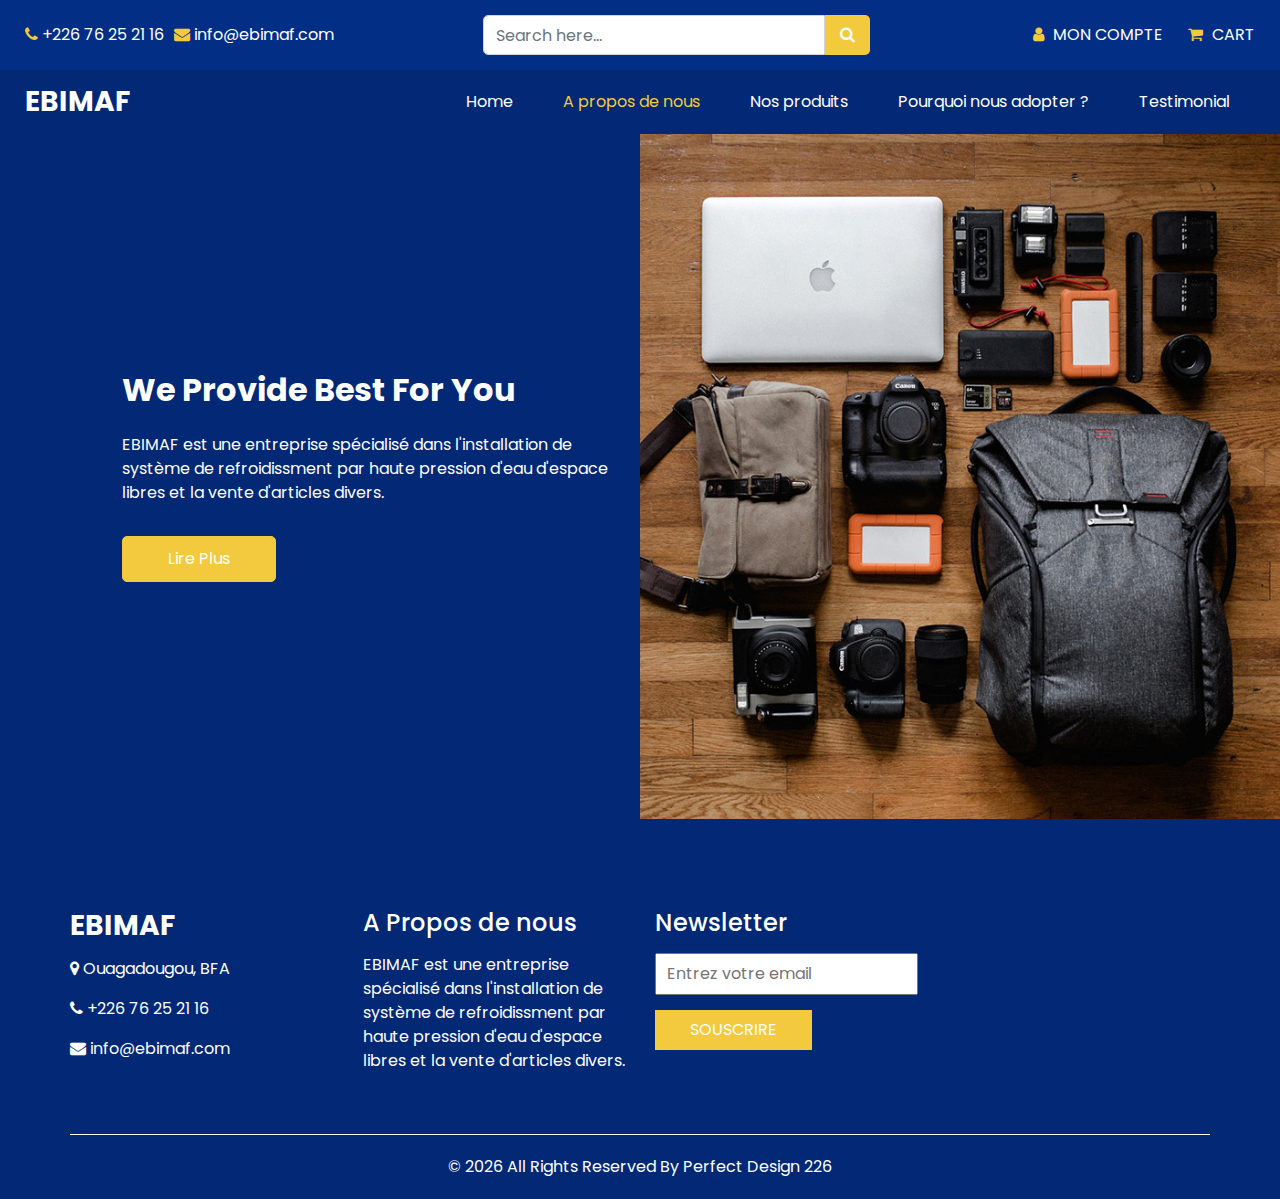
<file: about.html>
<!DOCTYPE html>
<html>

<head>
  <!-- Basic -->
  <meta charset="utf-8" />
  <meta http-equiv="X-UA-Compatible" content="IE=edge" />
  <!-- Mobile Metas -->
  <meta name="viewport" content="width=device-width, initial-scale=1, shrink-to-fit=no" />
  <!-- Site Metas -->
  <link rel="icon" href="images/fevicon.png" type="image/gif" />
  <meta name="keywords" content="" />
  <meta name="description" content="" />
  <meta name="author" content="" />

  <title>EBIMAF</title>


  <!-- bootstrap core css -->
  <link rel="stylesheet" type="text/css" href="css/bootstrap.css" />

  <!-- fonts style -->
  <link href="https://fonts.googleapis.com/css?family=Poppins:400,700&display=swap" rel="stylesheet"> <!-- range slider -->

  <!-- font awesome style -->
  <link href="css/font-awesome.min.css" rel="stylesheet" />

  <!-- Custom styles for this template -->
  <link href="css/style.css" rel="stylesheet" />
  <!-- responsive style -->
  <link href="css/responsive.css" rel="stylesheet" />

</head>

<body class="sub_page">

  <div class="hero_area">
    <!-- header section strats -->
    <header class="header_section">
      <div class="header_top">
        <div class="container-fluid">
          <div class="top_nav_container">
            <div class="contact_nav">
              <a href="">
                <i class="fa fa-phone" aria-hidden="true"></i>
                <span>
                  +226 76 25 21 16
                </span>
              </a>
              <a href="">
                <i class="fa fa-envelope" aria-hidden="true"></i>
                <span>
                  info@ebimaf.com
                </span>
              </a>
            </div>
            <from class="search_form">
              <input type="text" class="form-control" placeholder="Search here...">
              <button class="" type="submit">
                <i class="fa fa-search" aria-hidden="true"></i>
              </button>
            </from>
            <div class="user_option_box">
              <a href="" class="account-link">
                <i class="fa fa-user" aria-hidden="true"></i>
                <span>
                  Mon compte
                </span>
              </a>
              <a href="" class="cart-link">
                <i class="fa fa-shopping-cart" aria-hidden="true"></i>
                <span>
                  Cart
                </span>
              </a>
            </div>
          </div>

        </div>
      </div>
      <div class="header_bottom">
        <div class="container-fluid">
          <nav class="navbar navbar-expand-lg custom_nav-container ">
            <a class="navbar-brand" href="index.html">
              <span>
                EBIMAF
              </span>
            </a>

            <button class="navbar-toggler" type="button" data-toggle="collapse" data-target="#navbarSupportedContent" aria-controls="navbarSupportedContent" aria-expanded="false" aria-label="Toggle navigation">
              <span class=""> </span>
            </button>

            <div class="collapse navbar-collapse" id="navbarSupportedContent">
              <ul class="navbar-nav ">
                <li class="nav-item ">
                  <a class="nav-link" href="index.html">Home <span class="sr-only">(current)</span></a>
                </li>
                <li class="nav-item active">
                  <a class="nav-link" href="about.html"> A propos de nous</a>
                </li>
                <li class="nav-item">
                  <a class="nav-link" href="product.html">Nos produits</a>
                </li>
                <li class="nav-item">
                  <a class="nav-link" href="why.html">Pourquoi nous adopter ?</a>
                </li>
                <li class="nav-item">
                  <a class="nav-link" href="testimonial.html">Testimonial</a>
                </li>
              </ul>
            </div>
          </nav>
        </div>
      </div>
    </header>
    <!-- end header section -->
  </div>

  <!-- about section -->

  <section class="about_section">
    <div class="container-fluid  ">
      <div class="row">
        <div class="col-md-5 ml-auto">
          <div class="detail-box pr-md-3">
            <div class="heading_container">
              <h2>
                We Provide Best For You
              </h2>
            </div>
            <p>
              EBIMAF est une entreprise spécialisé dans l'installation de système de refroidissment par haute pression d'eau d'espace libres et la vente d'articles divers. 
            </p>
            <a href="">
              Lire Plus
            </a>
          </div>
        </div>
        <div class="col-md-6 px-0">
          <div class="img-box">
            <img src="images/about-img.jpg" alt="">
          </div>
        </div>
      </div>
    </div>
  </section>

  <!-- end about section -->

  <!-- info section -->
  <section class="info_section ">
    <div class="container">
      <div class="row">
        <div class="col-md-3">
          <div class="info_contact">
            <h5>
              <a href="" class="navbar-brand">
                <span>
                  EBIMAF
                </span>
              </a>
            </h5>
            <p>
              <i class="fa fa-map-marker" aria-hidden="true"></i>
              Ouagadougou, BFA
            </p>
            <p>
              <i class="fa fa-phone" aria-hidden="true"></i>
              +226 76 25 21 16
            </p>
            <p>
              <i class="fa fa-envelope" aria-hidden="true"></i>
              info@ebimaf.com
            </p>
          </div>
        </div>
        <div class="col-md-3">
          <div class="info_info">
            <h5>
              A Propos de nous
            </h5>
            <p>
              EBIMAF est une entreprise spécialisé dans l'installation de système de refroidissment par haute pression d'eau d'espace libres et la vente d'articles divers.
            </p>
          </div>
        </div>
        <div class="col-md-3">
          <div class="info_form ">
            <h5>
              Newsletter
            </h5>
            <form action="">
              <input type="email" placeholder="Entrez votre email">
              <button>
                Souscrire
              </button>
            </form>
            </div>
        </div>
      </div>
    </div>
  </section>

  <!-- end info_section -->


  <!-- footer section -->
  <footer class="footer_section">
    <div class="container">
      <p>
        &copy; <span id="displayYear"></span> All Rights Reserved By
        <a href="https://www.perfectdesign226.com/">Perfect Design 226</a>
      </p>
    </div>
  </footer>
  <!-- footer section -->

  <!-- jQery -->
  <script src="js/jquery-3.4.1.min.js"></script>
  <!-- bootstrap js -->
  <script src="js/bootstrap.js"></script>
  <!-- custom js -->
  <script src="js/custom.js"></script>


</body>

</html>
</file>
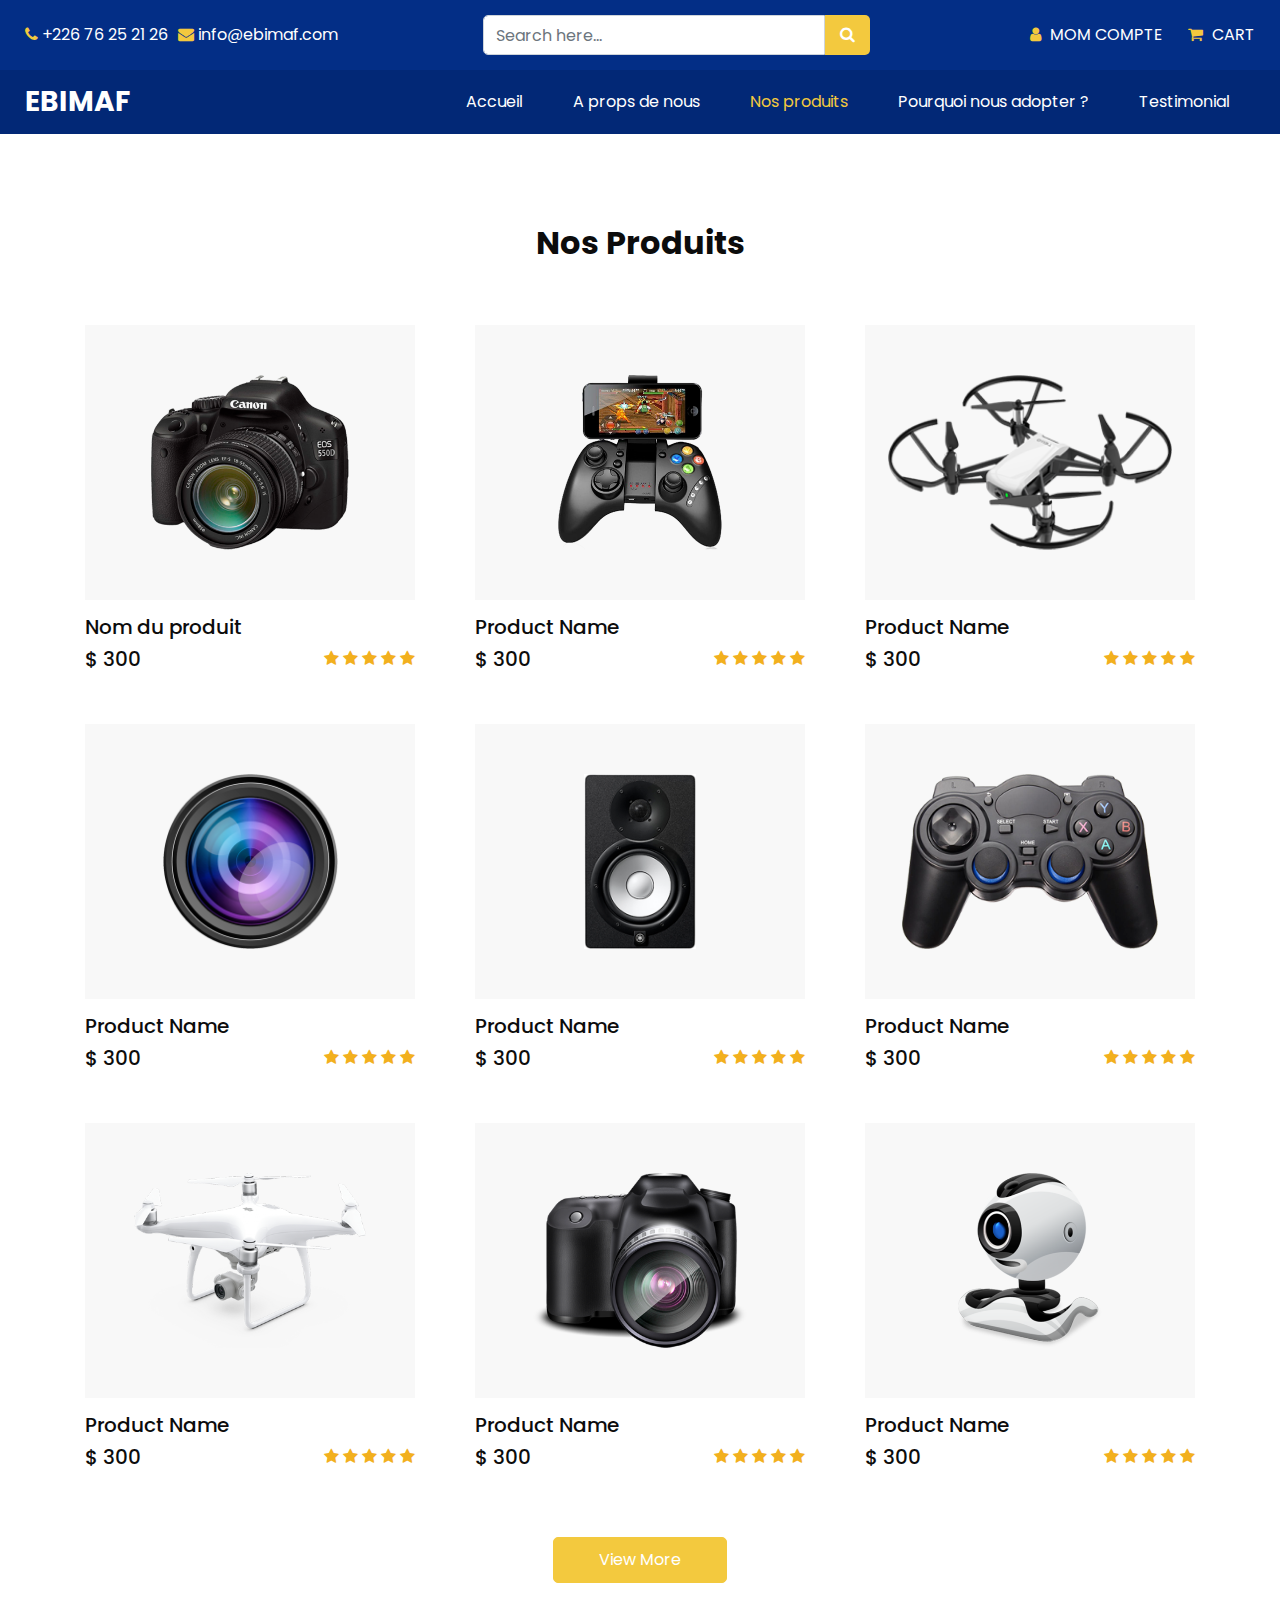
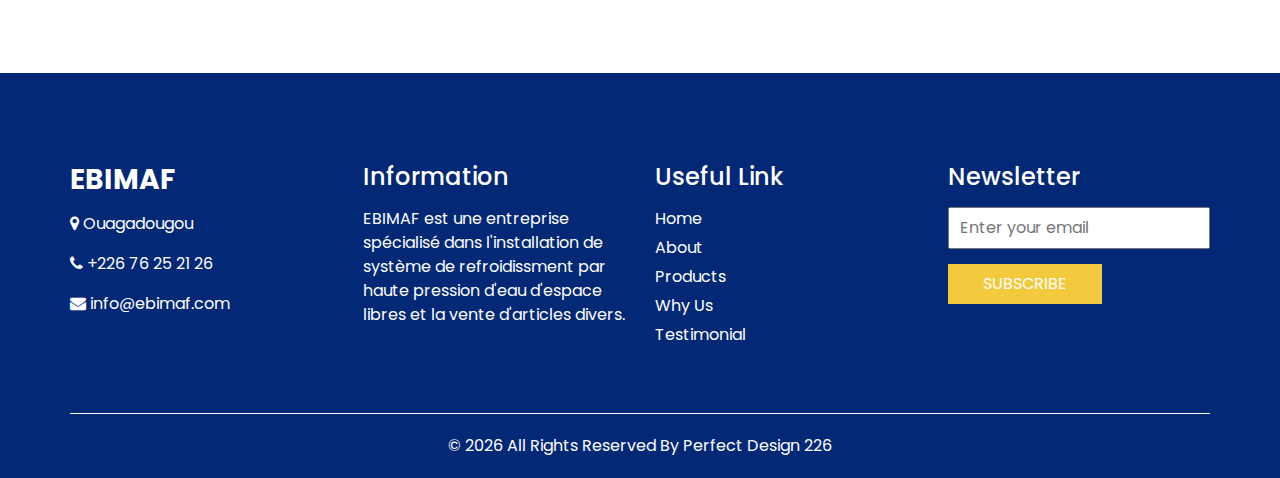
<file: product.html>
<!DOCTYPE html>
<html>

<head>
  <!-- Basic -->
  <meta charset="utf-8" />
  <meta http-equiv="X-UA-Compatible" content="IE=edge" />
  <!-- Mobile Metas -->
  <meta name="viewport" content="width=device-width, initial-scale=1, shrink-to-fit=no" />
  <!-- Site Metas -->
  <link rel="icon" href="images/fevicon.png" type="image/gif" />
  <meta name="keywords" content="" />
  <meta name="description" content="" />
  <meta name="author" content="" />

  <title>EBIMAF</title>


  <!-- bootstrap core css -->
  <link rel="stylesheet" type="text/css" href="css/bootstrap.css" />

  <!-- fonts style -->
  <link href="https://fonts.googleapis.com/css?family=Poppins:400,700&display=swap" rel="stylesheet"> <!-- range slider -->

  <!-- font awesome style -->
  <link href="css/font-awesome.min.css" rel="stylesheet" />

  <!-- Custom styles for this template -->
  <link href="css/style.css" rel="stylesheet" />
  <!-- responsive style -->
  <link href="css/responsive.css" rel="stylesheet" />

</head>

<body class="sub_page">

  <div class="hero_area">
    <!-- header section strats -->
    <header class="header_section">
      <div class="header_top">
        <div class="container-fluid">
          <div class="top_nav_container">
            <div class="contact_nav">
              <a href="">
                <i class="fa fa-phone" aria-hidden="true"></i>
                <span>
                  +226 76 25 21 26
                </span>
              </a>
              <a href="">
                <i class="fa fa-envelope" aria-hidden="true"></i>
                <span>
                  info@ebimaf.com
                </span>
              </a>
            </div>
            <from class="search_form">
              <input type="text" class="form-control" placeholder="Search here...">
              <button class="" type="submit">
                <i class="fa fa-search" aria-hidden="true"></i>
              </button>
            </from>
            <div class="user_option_box">
              <a href="" class="account-link">
                <i class="fa fa-user" aria-hidden="true"></i>
                <span>
                  Mom Compte
                </span>
              </a>
              <a href="" class="cart-link">
                <i class="fa fa-shopping-cart" aria-hidden="true"></i>
                <span>
                  Cart
                </span>
              </a>
            </div>
          </div>

        </div>
      </div>
      <div class="header_bottom">
        <div class="container-fluid">
          <nav class="navbar navbar-expand-lg custom_nav-container ">
            <a class="navbar-brand" href="index.html">
              <span>
                EBIMAF
              </span>
            </a>

            <button class="navbar-toggler" type="button" data-toggle="collapse" data-target="#navbarSupportedContent" aria-controls="navbarSupportedContent" aria-expanded="false" aria-label="Toggle navigation">
              <span class=""> </span>
            </button>

            <div class="collapse navbar-collapse" id="navbarSupportedContent">
              <ul class="navbar-nav ">
                <li class="nav-item ">
                  <a class="nav-link" href="index.html">Accueil <span class="sr-only">(current)</span></a>
                </li>
                <li class="nav-item">
                  <a class="nav-link" href="about.html"> A props de nous</a>
                </li>
                <li class="nav-item active">
                  <a class="nav-link" href="product.html">Nos produits</a>
                </li>
                <li class="nav-item">
                  <a class="nav-link" href="why.html">Pourquoi nous adopter ?</a>
                </li>
                <li class="nav-item">
                  <a class="nav-link" href="testimonial.html">Testimonial</a>
                </li>
              </ul>
            </div>
          </nav>
        </div>
      </div>
    </header>
    <!-- end header section -->
  </div>


  <!-- product section -->

  <section class="product_section layout_padding">
    <div class="container">
      <div class="heading_container heading_center">
        <h2>
          Nos Produits
        </h2>
      </div>
      <div class="row">
        <div class="col-sm-6 col-lg-4">
          <div class="box">
            <div class="img-box">
              <img src="images/p1.png" alt="">
              <a href="" class="add_cart_btn">
                <span>
                  Ajouter au panier
                </span>
              </a>
            </div>
            <div class="detail-box">
              <h5>
                Nom du produit
              </h5>
              <div class="product_info">
                <h5>
                  <span>$</span> 300
                </h5> 
                <div class="star_container">
                  <i class="fa fa-star" aria-hidden="true"></i>
                  <i class="fa fa-star" aria-hidden="true"></i>
                  <i class="fa fa-star" aria-hidden="true"></i>
                  <i class="fa fa-star" aria-hidden="true"></i>
                  <i class="fa fa-star" aria-hidden="true"></i>
                </div>
              </div>
            </div>
          </div>
        </div>
        <div class="col-sm-6 col-lg-4">
          <div class="box">
            <div class="img-box">
              <img src="images/p2.png" alt="">
              <a href="" class="add_cart_btn">
                <span>
                   Add To Cart
                </span>
              </a>
            </div>
            <div class="detail-box">
              <h5>
                Product Name
              </h5>
              <div class="product_info">
                <h5>
                  <span>$</span> 300
                </h5>
                <div class="star_container">
                  <i class="fa fa-star" aria-hidden="true"></i>
                  <i class="fa fa-star" aria-hidden="true"></i>
                  <i class="fa fa-star" aria-hidden="true"></i>
                  <i class="fa fa-star" aria-hidden="true"></i>
                  <i class="fa fa-star" aria-hidden="true"></i>
                </div>
              </div>
            </div>
          </div>
        </div>
        <div class="col-sm-6 col-lg-4">
          <div class="box">
            <div class="img-box">
              <img src="images/p3.png" alt="">
              <a href="" class="add_cart_btn">
                <span>
                  Add To Cart
                </span>
              </a>
            </div>
            <div class="detail-box">
              <h5>
                Product Name
              </h5>
              <div class="product_info">
                <h5>
                  <span>$</span> 300
                </h5>
                <div class="star_container">
                  <i class="fa fa-star" aria-hidden="true"></i>
                  <i class="fa fa-star" aria-hidden="true"></i>
                  <i class="fa fa-star" aria-hidden="true"></i>
                  <i class="fa fa-star" aria-hidden="true"></i>
                  <i class="fa fa-star" aria-hidden="true"></i>
                </div>
              </div>
            </div>
          </div>
        </div>
        <div class="col-sm-6 col-lg-4">
          <div class="box">
            <div class="img-box">
              <img src="images/p4.png" alt="">
              <a href="" class="add_cart_btn">
                <span>
                  Add To Cart
                </span>
              </a>
            </div>
            <div class="detail-box">
              <h5>
                Product Name
              </h5>
              <div class="product_info">
                <h5>
                  <span>$</span> 300
                </h5>
                <div class="star_container">
                  <i class="fa fa-star" aria-hidden="true"></i>
                  <i class="fa fa-star" aria-hidden="true"></i>
                  <i class="fa fa-star" aria-hidden="true"></i>
                  <i class="fa fa-star" aria-hidden="true"></i>
                  <i class="fa fa-star" aria-hidden="true"></i>
                </div>
              </div>
            </div>
          </div>
        </div>
        <div class="col-sm-6 col-lg-4">
          <div class="box">
            <div class="img-box">
              <img src="images/p5.png" alt="">
              <a href="" class="add_cart_btn">
                <span>
                  Add To Cart
                </span>
              </a>
            </div>
            <div class="detail-box">
              <h5>
                Product Name
              </h5>
              <div class="product_info">
                <h5>
                  <span>$</span> 300
                </h5>
                <div class="star_container">
                  <i class="fa fa-star" aria-hidden="true"></i>
                  <i class="fa fa-star" aria-hidden="true"></i>
                  <i class="fa fa-star" aria-hidden="true"></i>
                  <i class="fa fa-star" aria-hidden="true"></i>
                  <i class="fa fa-star" aria-hidden="true"></i>
                </div>
              </div>
            </div>
          </div>
        </div>
        <div class="col-sm-6 col-lg-4">
          <div class="box">
            <div class="img-box">
              <img src="images/p6.png" alt="">
              <a href="" class="add_cart_btn">
                <span>
                  Add To Cart
                </span>
              </a>
            </div>
            <div class="detail-box">
              <h5>
                Product Name
              </h5>
              <div class="product_info">
                <h5>
                  <span>$</span> 300
                </h5>
                <div class="star_container">
                  <i class="fa fa-star" aria-hidden="true"></i>
                  <i class="fa fa-star" aria-hidden="true"></i>
                  <i class="fa fa-star" aria-hidden="true"></i>
                  <i class="fa fa-star" aria-hidden="true"></i>
                  <i class="fa fa-star" aria-hidden="true"></i>
                </div>
              </div>
            </div>
          </div>
        </div>
        <div class="col-sm-6 col-lg-4">
          <div class="box">
            <div class="img-box">
              <img src="images/p7.png" alt="">
              <a href="" class="add_cart_btn">
                <span>
                  Add To Cart
                </span>
              </a>
            </div>
            <div class="detail-box">
              <h5>
                Product Name
              </h5>
              <div class="product_info">
                <h5>
                  <span>$</span> 300
                </h5>
                <div class="star_container">
                  <i class="fa fa-star" aria-hidden="true"></i>
                  <i class="fa fa-star" aria-hidden="true"></i>
                  <i class="fa fa-star" aria-hidden="true"></i>
                  <i class="fa fa-star" aria-hidden="true"></i>
                  <i class="fa fa-star" aria-hidden="true"></i>
                </div>
              </div>
            </div>
          </div>
        </div>
        <div class="col-sm-6 col-lg-4">
          <div class="box">
            <div class="img-box">
              <img src="images/p8.png" alt="">
              <a href="" class="add_cart_btn">
                <span>
                  Add To Cart
                </span>
              </a>
            </div>
            <div class="detail-box">
              <h5>
                Product Name
              </h5>
              <div class="product_info">
                <h5>
                  <span>$</span> 300
                </h5>
                <div class="star_container">
                  <i class="fa fa-star" aria-hidden="true"></i>
                  <i class="fa fa-star" aria-hidden="true"></i>
                  <i class="fa fa-star" aria-hidden="true"></i>
                  <i class="fa fa-star" aria-hidden="true"></i>
                  <i class="fa fa-star" aria-hidden="true"></i>
                </div>
              </div>
            </div>
          </div>
        </div>
        <div class="col-sm-6 col-lg-4">
          <div class="box">
            <div class="img-box">
              <img src="images/p9.png" alt="">
              <a href="" class="add_cart_btn">
                <span>
                  Add To Cart
                </span>
              </a>
            </div>
            <div class="detail-box">
              <h5>
                Product Name
              </h5>
              <div class="product_info">
                <h5>
                  <span>$</span> 300
                </h5>
                <div class="star_container">
                  <i class="fa fa-star" aria-hidden="true"></i>
                  <i class="fa fa-star" aria-hidden="true"></i>
                  <i class="fa fa-star" aria-hidden="true"></i>
                  <i class="fa fa-star" aria-hidden="true"></i>
                  <i class="fa fa-star" aria-hidden="true"></i>
                </div>
              </div>
            </div>
          </div>
        </div>
      </div>
      <div class="btn_box">
        <a href="" class="view_more-link">
          View More
        </a>
      </div>
    </div>
  </section>

  <!-- end product section -->


  <!-- info section -->
  <section class="info_section ">
    <div class="container">
      <div class="row">
        <div class="col-md-3">
          <div class="info_contact">
            <h5>
              <a href="" class="navbar-brand">
                <span>
                  EBIMAF
                </span>
              </a>
            </h5>
            <p>
              <i class="fa fa-map-marker" aria-hidden="true"></i>
              Ouagadougou
            </p>
            <p>
              <i class="fa fa-phone" aria-hidden="true"></i>
              +226 76 25 21 26
            </p>
            <p>
              <i class="fa fa-envelope" aria-hidden="true"></i>
              info@ebimaf.com
            </p>
          </div>
        </div>
        <div class="col-md-3">
          <div class="info_info">
            <h5>
              Information
            </h5>
            <p>
              EBIMAF est une entreprise spécialisé dans l'installation de système de refroidissment par haute pression d'eau d'espace libres et la vente d'articles divers.
            </p>
          </div>
        </div>
        <div class="col-md-3">
          <div class="info_links">
            <h5>
              Useful Link
            </h5>
            <ul>
              <li>
                <a href="index.html">
                  Home
                </a>
              </li>
              <li>
                <a href="about.html">
                  About
                </a>
              </li>
              <li>
                <a href="product.html">
                  Products
                </a>
              </li>
              <li>
                <a href="why.html">
                  Why Us
                </a>
              </li>
              <li>
                <a href="testimonial.html">
                  Testimonial
                </a>
              </li>
            </ul>
          </div>
        </div>
        <div class="col-md-3">
          <div class="info_form ">
            <h5>
              Newsletter
            </h5>
            <form action="">
              <input type="email" placeholder="Enter your email">
              <button>
                Subscribe
              </button>
            </form>
          </div>
        </div>
      </div>
    </div>
  </section>

  <!-- end info_section -->


  <!-- footer section -->
  <footer class="footer_section">
    <div class="container">
      <p>
        &copy; <span id="displayYear"></span> All Rights Reserved By
        <a href="https://www.perfectdesign226.com/">Perfect Design 226</a>
      </p>
    </div>
  </footer>
  <!-- footer section -->

  <!-- jQery -->
  <script src="js/jquery-3.4.1.min.js"></script>
  <!-- bootstrap js -->
  <script src="js/bootstrap.js"></script>
  <!-- custom js -->
  <script src="js/custom.js"></script>


</body>

</html>
</file>
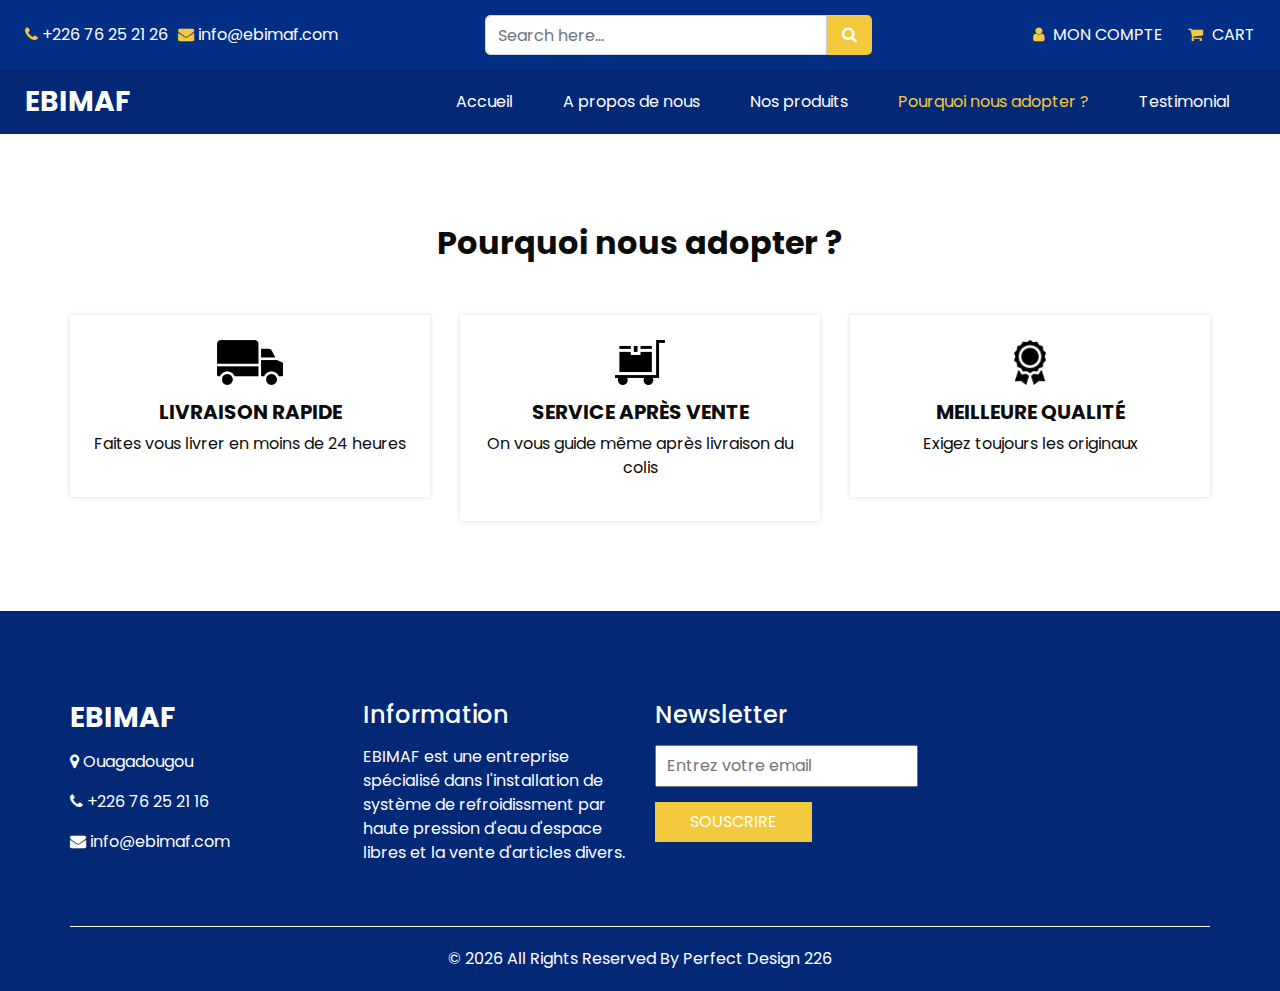
<file: why.html>
<!DOCTYPE html>
<html>

<head>
  <!-- Basic -->
  <meta charset="utf-8" />
  <meta http-equiv="X-UA-Compatible" content="IE=edge" />
  <!-- Mobile Metas -->
  <meta name="viewport" content="width=device-width, initial-scale=1, shrink-to-fit=no" />
  <!-- Site Metas -->
  <link rel="icon" href="images/fevicon.png" type="image/gif" />
  <meta name="keywords" content="" />
  <meta name="description" content="" />
  <meta name="author" content="" />

  <title>EBIMAF</title>


  <!-- bootstrap core css -->
  <link rel="stylesheet" type="text/css" href="css/bootstrap.css" />

  <!-- fonts style -->
  <link href="https://fonts.googleapis.com/css?family=Poppins:400,700&display=swap" rel="stylesheet"> <!-- range slider -->

  <!-- font awesome style -->
  <link href="css/font-awesome.min.css" rel="stylesheet" />

  <!-- Custom styles for this template -->
  <link href="css/style.css" rel="stylesheet" />
  <!-- responsive style -->
  <link href="css/responsive.css" rel="stylesheet" />

</head>

<body class="sub_page">

  <div class="hero_area">
    <!-- header section strats -->
    <header class="header_section">
      <div class="header_top">
        <div class="container-fluid">
          <div class="top_nav_container">
            <div class="contact_nav">
              <a href="">
                <i class="fa fa-phone" aria-hidden="true"></i>
                <span>
                  +226 76 25 21 26
                </span>
              </a>
              <a href="">
                <i class="fa fa-envelope" aria-hidden="true"></i>
                <span>
                  info@ebimaf.com
                </span>
              </a>
            </div>
            <from class="search_form">
              <input type="text" class="form-control" placeholder="Search here...">
              <button class="" type="submit">
                <i class="fa fa-search" aria-hidden="true"></i>
              </button>
            </from>
            <div class="user_option_box">
              <a href="" class="account-link">
                <i class="fa fa-user" aria-hidden="true"></i>
                <span>
                  Mon Compte
                </span>
              </a>
              <a href="" class="cart-link">
                <i class="fa fa-shopping-cart" aria-hidden="true"></i>
                <span>
                  Cart
                </span>
              </a>
            </div>
          </div>

        </div>
      </div>
      <div class="header_bottom">
        <div class="container-fluid">
          <nav class="navbar navbar-expand-lg custom_nav-container ">
            <a class="navbar-brand" href="index.html">
              <span>
                EBIMAF
              </span>
            </a>

            <button class="navbar-toggler" type="button" data-toggle="collapse" data-target="#navbarSupportedContent" aria-controls="navbarSupportedContent" aria-expanded="false" aria-label="Toggle navigation">
              <span class=""> </span>
            </button>

            <div class="collapse navbar-collapse" id="navbarSupportedContent">
              <ul class="navbar-nav ">
                <li class="nav-item ">
                  <a class="nav-link" href="index.html">Accueil <span class="sr-only">(current)</span></a>
                </li>
                <li class="nav-item">
                  <a class="nav-link" href="about.html"> A propos de nous</a>
                </li>
                <li class="nav-item">
                  <a class="nav-link" href="product.html">Nos produits</a>
                </li>
                <li class="nav-item active">
                  <a class="nav-link" href="why.html">Pourquoi nous adopter ?</a>
                </li>
                <li class="nav-item">
                  <a class="nav-link" href="testimonial.html">Testimonial</a>
                </li>
              </ul>
            </div>
          </nav>
        </div>
      </div>
    </header>
    <!-- end header section -->
  </div>

  <!-- why us section -->

  <section class="why_us_section layout_padding">
    <div class="container">
      <div class="heading_container heading_center">
        <h2>
          Pourquoi nous adopter ?
        </h2>
      </div>
      <div class="row">
        <div class="col-md-4">
          <div class="box ">
            <div class="img-box">
              <img src="images/w1.png" alt="">
            </div>
            <div class="detail-box">
              <h5>
                Livraison Rapide
              </h5>
              <p>
                Faites vous livrer en moins de 24 heures
              </p>
            </div>
          </div>
        </div>
        <div class="col-md-4">
          <div class="box ">
            <div class="img-box">
              <img src="images/w2.png" alt="">
            </div>
            <div class="detail-box">
              <h5>
                Service Après Vente
              </h5>
              <p>
                On vous guide même après livraison du colis
              </p>
            </div>
          </div>
        </div>
        <div class="col-md-4">
          <div class="box ">
            <div class="img-box">
              <img src="images/w3.png" alt="">
            </div>
            <div class="detail-box">
              <h5>
                Meilleure Qualité
              </h5>
              <p>
                Exigez toujours les originaux 
              </p>
            </div>
          </div>
        </div>
      </div>
    </div>
  </section>

  <!-- end why us section -->

  <!-- info section -->
  <section class="info_section ">
    <div class="container">
      <div class="row">
        <div class="col-md-3">
          <div class="info_contact">
            <h5>
              <a href="" class="navbar-brand">
                <span>
                  EBIMAF
                </span>
              </a>
            </h5>
            <p>
              <i class="fa fa-map-marker" aria-hidden="true"></i>
              Ouagadougou
            </p>
            <p>
              <i class="fa fa-phone" aria-hidden="true"></i>
              +226 76 25 21 16
            </p>
            <p>
              <i class="fa fa-envelope" aria-hidden="true"></i>
              info@ebimaf.com
            </p>
          </div>
        </div>
        <div class="col-md-3">
          <div class="info_info">
            <h5>
              Information
            </h5>
            <p>
              EBIMAF est une entreprise spécialisé dans l'installation de système de refroidissment par haute pression d'eau d'espace libres et la vente d'articles divers.
            </p>
          </div>
        </div>
        
        <div class="col-md-3">
          <div class="info_form ">
            <h5>
              Newsletter
            </h5>
            <form action="">
              <input type="email" placeholder="Entrez votre email">
              <button>
                Souscrire
              </button>
            </form>
          </div>
        </div>
      </div>
    </div>
  </section>

  <!-- end info_section -->


  <!-- footer section -->
  <footer class="footer_section">
    <div class="container">
      <p>
        &copy; <span id="displayYear"></span> All Rights Reserved By
        <a href="https://www.perfectdesign226.com/">Perfect Design 226</a>
      </p>
    </div>
  </footer>
  <!-- footer section -->

  <!-- jQery -->
  <script src="js/jquery-3.4.1.min.js"></script>
  <!-- bootstrap js -->
  <script src="js/bootstrap.js"></script>
  <!-- custom js -->
  <script src="js/custom.js"></script>


</body>

</html>
</file>
<file: css/style.css>
body {
  font-family: 'Poppins', sans-serif;
  color: #0c0c0c;
  background-color: #ffffff;
  overflow-x: hidden;
}

.layout_padding {
  padding: 90px 0;
}

.layout_padding2 {
  padding: 75px 0;
}

.layout_padding2-top {
  padding-top: 75px;
}

.layout_padding2-bottom {
  padding-bottom: 75px;
}

.layout_padding-top {
  padding-top: 90px;
}

.layout_padding-bottom {
  padding-bottom: 90px;
}

.heading_container {
  display: -webkit-box;
  display: -ms-flexbox;
  display: flex;
  -webkit-box-orient: vertical;
  -webkit-box-direction: normal;
      -ms-flex-direction: column;
          flex-direction: column;
  -webkit-box-align: start;
      -ms-flex-align: start;
          align-items: flex-start;
}

.heading_container h2 {
  position: relative;
  font-weight: bold;
}

.heading_container h2 span {
  color: #f3c93e;
}

.heading_container.heading_center {
  -webkit-box-align: center;
      -ms-flex-align: center;
          align-items: center;
  text-align: center;
}

a,
a:hover,
a:focus {
  text-decoration: none;
}

a:hover,
a:focus {
  color: initial;
}

.btn,
.btn:focus {
  outline: none !important;
  -webkit-box-shadow: none;
          box-shadow: none;
}

/*header section*/
.hero_area {
  position: relative;
  min-height: 100vh;
  display: -webkit-box;
  display: -ms-flexbox;
  display: flex;
  -webkit-box-orient: vertical;
  -webkit-box-direction: normal;
      -ms-flex-direction: column;
          flex-direction: column;
}

.sub_page .hero_area {
  min-height: auto;
}

.sub_page .about_section {
  background-color: #022876;
}

.header_section {
  background-color: #022876;
}

.header_section .container-fluid {
  padding-right: 25px;
  padding-left: 25px;
}

.header_section .header_top {
  padding: 15px 0;
  background-color: #032e86;
}

.header_section .header_bottom {
  padding: 10px 0;
}

.top_nav_container {
  display: -webkit-box;
  display: -ms-flexbox;
  display: flex;
  -webkit-box-pack: justify;
      -ms-flex-pack: justify;
          justify-content: space-between;
  -webkit-box-align: center;
      -ms-flex-align: center;
          align-items: center;
}

.contact_nav {
  display: -webkit-box;
  display: -ms-flexbox;
  display: flex;
}

.contact_nav a {
  color: #ffffff;
  margin-right: 10px;
}

.contact_nav a i {
  color: #f3c93e;
}

.contact_nav a:hover {
  color: #f3c93e;
}

.search_form {
  display: -webkit-box;
  display: -ms-flexbox;
  display: flex;
  margin: 0 15px;
}

.search_form .form-control {
  border-radius: 5px 0 0 5px;
  height: 40px;
  width: auto;
  min-width: unset;
}

.search_form button {
  width: 45px;
  min-width: 45px;
  height: 40px;
  padding: 0;
  border: none;
  outline: none;
  color: #ffffff;
  background-color: #f3c93e;
  border-radius: 0 5px 5px 0;
}

.user_option_box {
  display: -webkit-box;
  display: -ms-flexbox;
  display: flex;
  -webkit-box-align: center;
      -ms-flex-align: center;
          align-items: center;
}

.user_option_box a {
  color: #ffffff;
  margin-left: 25px;
  text-transform: uppercase;
}

.user_option_box a i {
  color: #f3c93e;
}

.user_option_box a span {
  margin-left: 5px;
}

.user_option_box a:hover {
  color: #f3c93e;
}

.navbar-brand {
  padding: 0;
  margin: 0;
  color: #000000;
  font-weight: bold;
  font-size: 28px;
  font-weight: bold;
}

.navbar-brand span {
  color: #ffffff;
}

.custom_nav-container {
  padding: 0;
}

.custom_nav-container .navbar-nav {
  margin-left: auto;
}

.custom_nav-container .navbar-nav .nav-item .nav-link {
  padding: 10px 25px;
  color: #ffffff;
  text-align: center;
}

.custom_nav-container .navbar-nav .nav-item:hover .nav-link, .custom_nav-container .navbar-nav .nav-item.active .nav-link {
  color: #f3c93e;
}

.custom_nav-container .navbar-toggler {
  outline: none;
}

.custom_nav-container .navbar-toggler {
  padding: 0;
  width: 37px;
  height: 42px;
  -webkit-transition: all .3s;
  transition: all .3s;
}

.custom_nav-container .navbar-toggler span {
  display: block;
  width: 35px;
  height: 4px;
  background-color: #ffffff;
  margin: 7px 0;
  -webkit-transition: all 0.3s;
  transition: all 0.3s;
  position: relative;
  border-radius: 5px;
  -webkit-transition: all .3s;
  transition: all .3s;
}

.custom_nav-container .navbar-toggler span::before, .custom_nav-container .navbar-toggler span::after {
  content: "";
  position: absolute;
  left: 0;
  height: 100%;
  width: 100%;
  background-color: #ffffff;
  top: -10px;
  border-radius: 5px;
  -webkit-transition: all .3s;
  transition: all .3s;
}

.custom_nav-container .navbar-toggler span::after {
  top: 10px;
}

.custom_nav-container .navbar-toggler[aria-expanded="true"] {
  -webkit-transform: rotate(360deg);
          transform: rotate(360deg);
}

.custom_nav-container .navbar-toggler[aria-expanded="true"] span {
  -webkit-transform: rotate(45deg);
          transform: rotate(45deg);
}

.custom_nav-container .navbar-toggler[aria-expanded="true"] span::before, .custom_nav-container .navbar-toggler[aria-expanded="true"] span::after {
  -webkit-transform: rotate(90deg);
          transform: rotate(90deg);
  top: 0;
}

/*end header section*/
/* slider section */
.slider_section {
  -webkit-box-flex: 1;
      -ms-flex: 1;
          flex: 1;
  display: -webkit-box;
  display: -ms-flexbox;
  display: flex;
  -webkit-box-align: center;
      -ms-flex-align: center;
          align-items: center;
  padding: 45px 0;
  background-color: #f7f7f7;
}

.slider_section .row {
  -webkit-box-align: center;
      -ms-flex-align: center;
          align-items: center;
}

.slider_section #customCarousel1 {
  width: 100%;
  position: unset;
}

.slider_section .detail-box {
  color: #022876;
}

.slider_section .detail-box h1 {
  font-weight: bold;
  margin-bottom: 25px;
}

.slider_section .detail-box h1 span {
  color: #f3c93e;
}

.slider_section .detail-box p {
  color: #6d6d6d;
}

.slider_section .detail-box a {
  display: inline-block;
  padding: 10px 45px;
  background-color: #f3c93e;
  color: #ffffff;
  border-radius: 5px;
  border: 1px solid #f3c93e;
  -webkit-transition: all .3s;
  transition: all .3s;
  margin-top: 15px;
}

.slider_section .detail-box a:hover {
  background-color: transparent;
  color: #f3c93e;
}

.slider_section .img-box img {
  width: 100%;
}

.slider_section .carousel_btn_box {
  position: absolute;
  bottom: 0;
  left: 0;
  display: -webkit-box;
  display: -ms-flexbox;
  display: flex;
  -webkit-box-pack: justify;
      -ms-flex-pack: justify;
          justify-content: space-between;
  width: 110px;
  height: 50px;
  -webkit-transform: translateY(50%);
          transform: translateY(50%);
  z-index: 3;
}

.slider_section .carousel_btn_box .carousel-control-prev,
.slider_section .carousel_btn_box .carousel-control-next {
  position: unset;
  width: 50px;
  height: 50px;
  background-color: #022876;
  opacity: 1;
  -webkit-transition: all .2s;
  transition: all .2s;
  font-size: 18px;
}

.slider_section .carousel_btn_box .carousel-control-prev img,
.slider_section .carousel_btn_box .carousel-control-next img {
  width: 10px;
}

.slider_section .carousel_btn_box .carousel-control-prev:hover,
.slider_section .carousel_btn_box .carousel-control-next:hover {
  background-color: #f3c93e;
}

.product_section .heading_container {
  margin-bottom: 25px;
}

.product_section .box {
  display: -webkit-box;
  display: -ms-flexbox;
  display: flex;
  -webkit-box-orient: vertical;
  -webkit-box-direction: normal;
      -ms-flex-direction: column;
          flex-direction: column;
  -webkit-box-align: center;
      -ms-flex-align: center;
          align-items: center;
  padding: 15px;
  margin-top: 15px;
  position: relative;
  overflow: hidden;
}

.product_section .box .img-box {
  background-color: #f8f8f8;
  width: 100%;
  height: 275px;
  display: -webkit-box;
  display: -ms-flexbox;
  display: flex;
  -webkit-box-pack: center;
      -ms-flex-pack: center;
          justify-content: center;
  -webkit-box-align: center;
      -ms-flex-align: center;
          align-items: center;
  position: relative;
  padding: 15px;
}

.product_section .box .img-box img {
  height: 175px;
  max-width: 100%;
}

.product_section .box .img-box .add_cart_btn {
  display: inline-block;
  width: 175px;
  text-align: center;
  height: 45px;
  line-height: 45px;
  background-color: #022876;
  color: #ffffff;
  position: absolute;
  bottom: 50%;
  left: 50%;
  -webkit-transform: translate(-50%, 50%);
          transform: translate(-50%, 50%);
  -webkit-transition: all .3s;
  transition: all .3s;
  opacity: 0;
  z-index: 3;
}

.product_section .box .img-box .add_cart_btn:hover {
  background-color: #f3c93e;
  color: #ffffff;
}

.product_section .box .img-box::before {
  content: "";
  position: absolute;
  left: 0;
  top: 0;
  width: 100%;
  height: 100%;
  background-color: #ffffff;
  z-index: 1;
  opacity: 0;
  -webkit-transition: all .2s;
  transition: all .2s;
}

.product_section .box .detail-box {
  padding-top: 15px;
  display: -webkit-box;
  display: -ms-flexbox;
  display: flex;
  -webkit-box-orient: vertical;
  -webkit-box-direction: normal;
      -ms-flex-direction: column;
          flex-direction: column;
  width: 100%;
}

.product_section .box .product_info {
  display: -webkit-box;
  display: -ms-flexbox;
  display: flex;
  -webkit-box-pack: justify;
      -ms-flex-pack: justify;
          justify-content: space-between;
}

.product_section .box .star_container {
  color: #f2b01e;
}

.product_section .box:hover .img-box .add_cart_btn {
  opacity: 1;
  visibility: visible;
}

.product_section .box:hover .img-box::before {
  opacity: .55;
}

.product_section .btn_box {
  display: -webkit-box;
  display: -ms-flexbox;
  display: flex;
  -webkit-box-pack: center;
      -ms-flex-pack: center;
          justify-content: center;
  margin-top: 45px;
}

.product_section .btn_box .view_more-link {
  display: inline-block;
  padding: 10px 45px;
  background-color: #f3c93e;
  color: #ffffff;
  border-radius: 5px;
  border: 1px solid #f3c93e;
  -webkit-transition: all .3s;
  transition: all .3s;
}

.product_section .btn_box .view_more-link:hover {
  background-color: transparent;
  color: #f3c93e;
}

.about_section {
  background-color: #022876;
  color: #ffffff;
}

.about_section .row {
  -webkit-box-align: center;
      -ms-flex-align: center;
          align-items: center;
}

.about_section .img-box img {
  width: 100%;
}

.about_section .detail-box {
  margin: 45px 0;
}

.about_section .detail-box p {
  color: #fefefe;
  margin-top: 15px;
}

.about_section .detail-box a {
  display: inline-block;
  padding: 10px 45px;
  background-color: #f3c93e;
  color: #ffffff;
  border-radius: 5px;
  border: 1px solid #f3c93e;
  -webkit-transition: all .3s;
  transition: all .3s;
  margin-top: 15px;
}

.about_section .detail-box a:hover {
  background-color: transparent;
  color: #f3c93e;
}

.why_us_section {
  position: relative;
}

.why_us_section .heading_container {
  margin-bottom: 20px;
}

.why_us_section .box {
  margin-top: 25px;
  text-align: center;
  -webkit-box-shadow: 0 0 5px 0 rgba(0, 0, 0, 0.15);
          box-shadow: 0 0 5px 0 rgba(0, 0, 0, 0.15);
  padding: 25px 15px;
}

.why_us_section .box .img-box {
  height: 45px;
}

.why_us_section .box .img-box img {
  height: 100%;
  -webkit-filter: brightness(0);
          filter: brightness(0);
  -webkit-transition: all 0.3s;
  transition: all 0.3s;
}

.why_us_section .box .detail-box {
  margin-top: 15px;
}

.why_us_section .box .detail-box h5 {
  font-weight: bold;
  text-transform: uppercase;
}

.why_us_section .box .detail-box a {
  color: #022876;
  font-weight: 600;
}

.why_us_section .box .detail-box a:hover {
  color: #f3c93e;
}

.why_us_section .box:hover .img-box img {
  -webkit-filter: brightness(1);
          filter: brightness(1);
}

.client_section .client_container {
  margin: 15px auto 0 auto;
}

.client_section .client_container .box {
  margin: 20px auto;
}

.client_section .client_container .box .detail-box {
  padding: 35px;
  -webkit-box-shadow: 0px 0px 16px 0px rgba(0, 0, 0, 0.29);
  box-shadow: 0px 0px 16px 0px rgba(0, 0, 0, 0.29);
}

.client_section .client_container .box .detail-box p {
  margin: 0;
}

.client_section .client_container .box .client-id {
  display: -webkit-box;
  display: -ms-flexbox;
  display: flex;
  -webkit-box-align: end;
      -ms-flex-align: end;
          align-items: flex-end;
  margin-top: 25px;
}

.client_section .client_container .box .client-id .img-box {
  min-width: 90px;
  margin-right: 25px;
  background-color: #f3c93e;
  padding: 55px 15px 15px 15px;
  -webkit-clip-path: polygon(35% 15%, 50% 0, 65% 15%, 100% 15%, 100% 100%, 0 100%, 0 15%);
          clip-path: polygon(35% 15%, 50% 0, 65% 15%, 100% 15%, 100% 100%, 0 100%, 0 15%);
}

.client_section .client_container .box .client-id .img-box img {
  width: 100%;
}

.client_section .client_container .box .client-id .name {
  margin-bottom: 15px;
}

.client_section .client_container .box .client-id .name h5 {
  font-weight: bold;
  text-transform: uppercase;
}

.client_section .client_container .box .client-id .name h6 {
  color: #f3c93e;
  font-weight: normal;
}

.client_section .carousel-control-prev,
.client_section .carousel-control-next {
  width: 50px;
  height: 50px;
  top: 24%;
  z-index: 9;
  opacity: 1;
  background-color: #022876;
  font-size: 24px;
  -webkit-transition: all .2s;
  transition: all .2s;
}

.client_section .carousel-control-prev:hover,
.client_section .carousel-control-next:hover {
  background-color: #f3c93e;
}

.client_section .carousel-control-prev {
  left: 45px;
}

.client_section .carousel-control-next {
  right: 45px;
}

.info_section {
  background-color: #022876;
  color: #ffffff;
  padding: 90px 0 45px 0;
}

.info_section h5 {
  margin-bottom: 15px;
  font-size: 24px;
}

.info_section .info_links ul {
  padding: 0;
}

.info_section .info_links ul li {
  list-style-type: none;
}

.info_section .info_links ul li a {
  display: inline-block;
  color: #ffffff;
  margin-bottom: 5px;
}

.info_section .info_form form input {
  outline: none;
  width: 100%;
  padding: 7px 10px;
}

.info_section .info_form form button {
  padding: 8px 35px;
  outline: none;
  border: none;
  color: #ffffff;
  background: #f3c93e;
  margin-top: 15px;
  text-transform: uppercase;
}

.info_section .info_form .social_box {
  margin-top: 35px;
  width: 100%;
  display: -webkit-box;
  display: -ms-flexbox;
  display: flex;
}

.info_section .info_form .social_box a {
  margin-right: 25px;
  color: #ffffff;
  font-size: 24px;
}

/* footer section*/
.footer_section {
  position: relative;
  background-color: #022876;
  text-align: center;
}

.footer_section p {
  border-top: 1px solid #ffffff;
  color: #ffffff;
  padding: 20px 0;
  margin: 0;
}

.footer_section p a {
  color: inherit;
}
/*# sourceMappingURL=style.css.map */
</file>
<file: css/responsive.css>
@media (max-width: 1200px) {
  .carousel_btn-box {
    display: flex;
    justify-content: center;
    margin-top: 45px;
  }

  .client_section .carousel-control-prev,
  .client_section .carousel-control-next {
    position: unset;
    transform: none;
  }
}

@media (max-width: 1120px) {}

@media (max-width: 992px) {
  .hero_area {
    min-height: auto;
  }

  .slider_section .detail-box {
    margin-bottom: 45px;
  }

  .contact_nav {
    display: none;
  }

  .search_form {
    margin: 0;
  }
}

@media (max-width: 768px) {
  .top_nav_container {
    flex-direction: column-reverse;
  }

  .user_option_box {
    margin-bottom: 10px;
  }

  .product_section .box .img-box img {
    height: 145px;
  }

  .info_section .row>div {
    display: flex;
    flex-direction: column;
    align-items: center;
    text-align: center;
  }

  .info_section .row>div:not(:nth-last-child(1)) {
    margin-bottom: 25px;
  }



  .info_section .info_form .social_box {
    justify-content: center;
  }

  .info_section .info_form .social_box a {
    margin: 0 15px;
  }

}

@media (max-width: 576px) {}

@media (max-width: 480px) {}

@media (max-width: 420px) {
  .book_section form {
    padding: 35px 15px;
  }

  .slider_section .detail-box h1 {
    font-size: 2rem;
  }
}

@media (max-width: 376px) {}

@media (min-width: 1200px) {
  .container {
    max-width: 1170px;
  }
}
</file>
